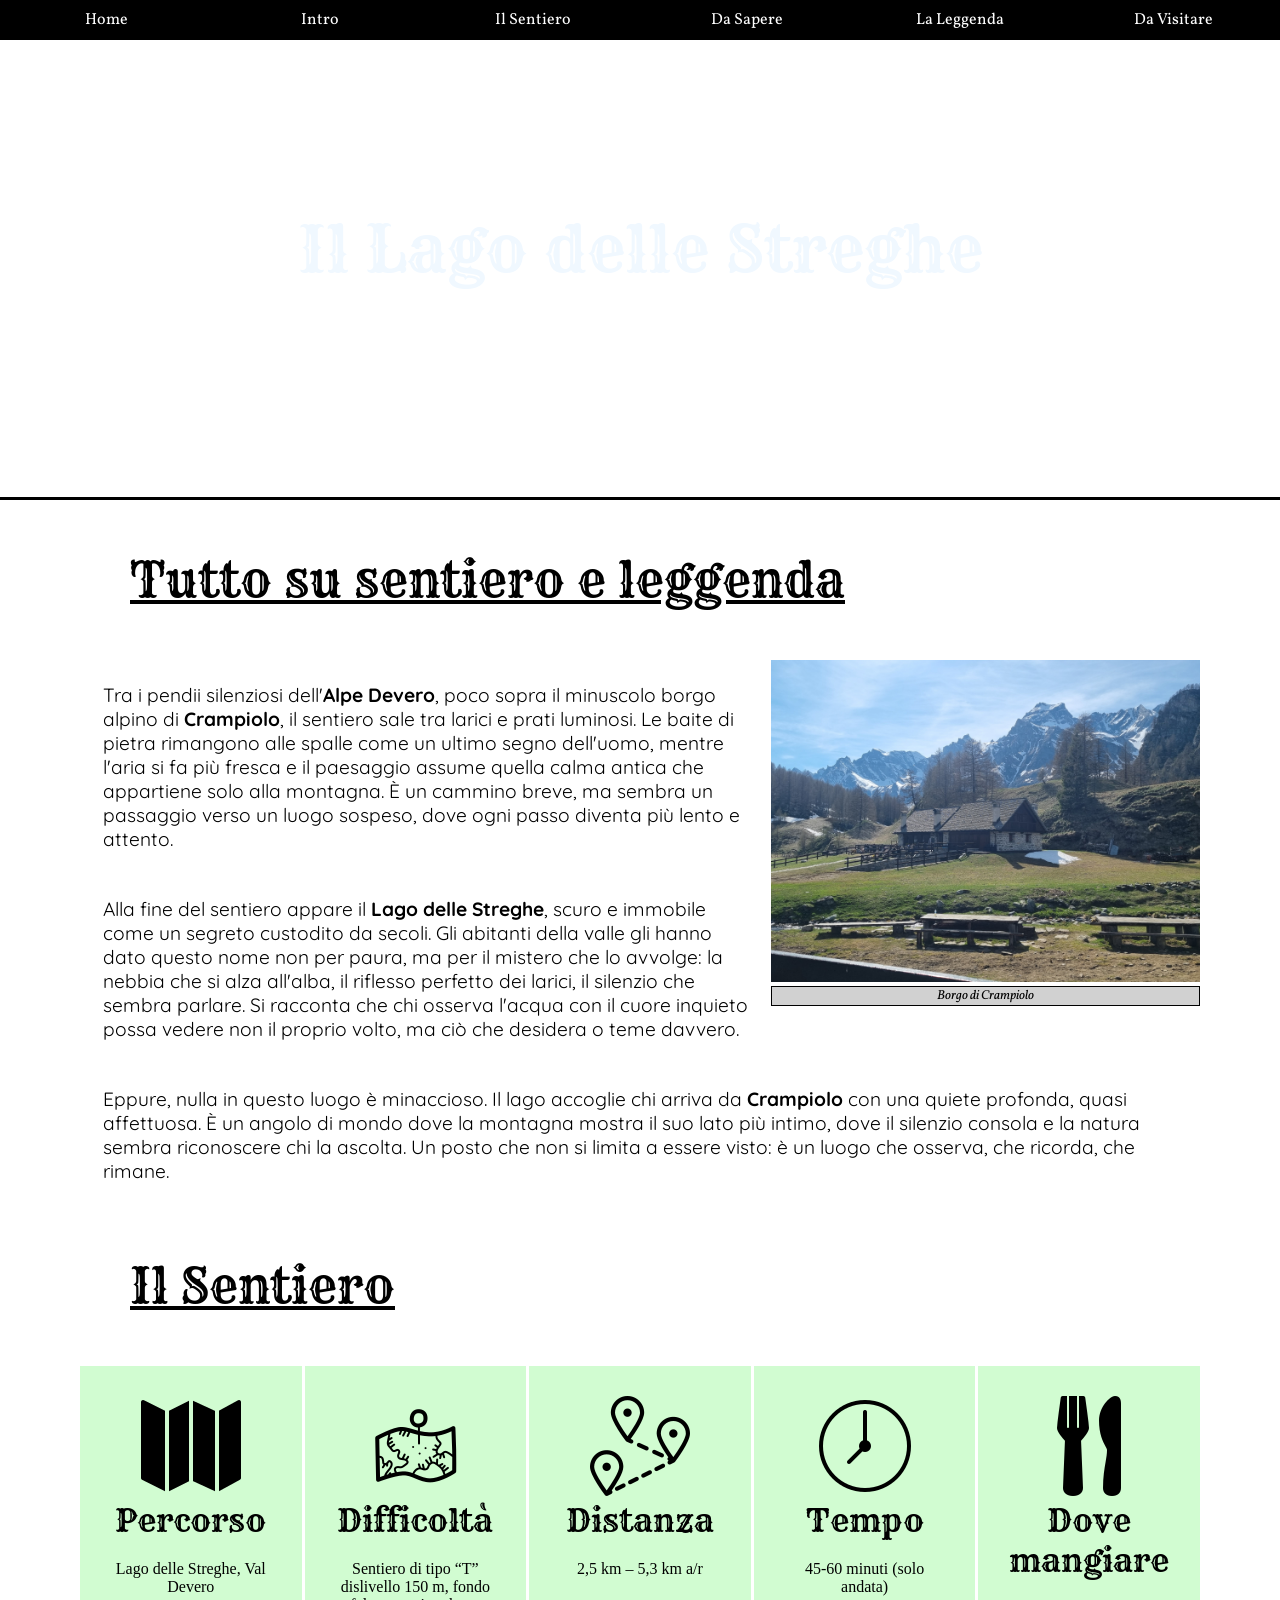
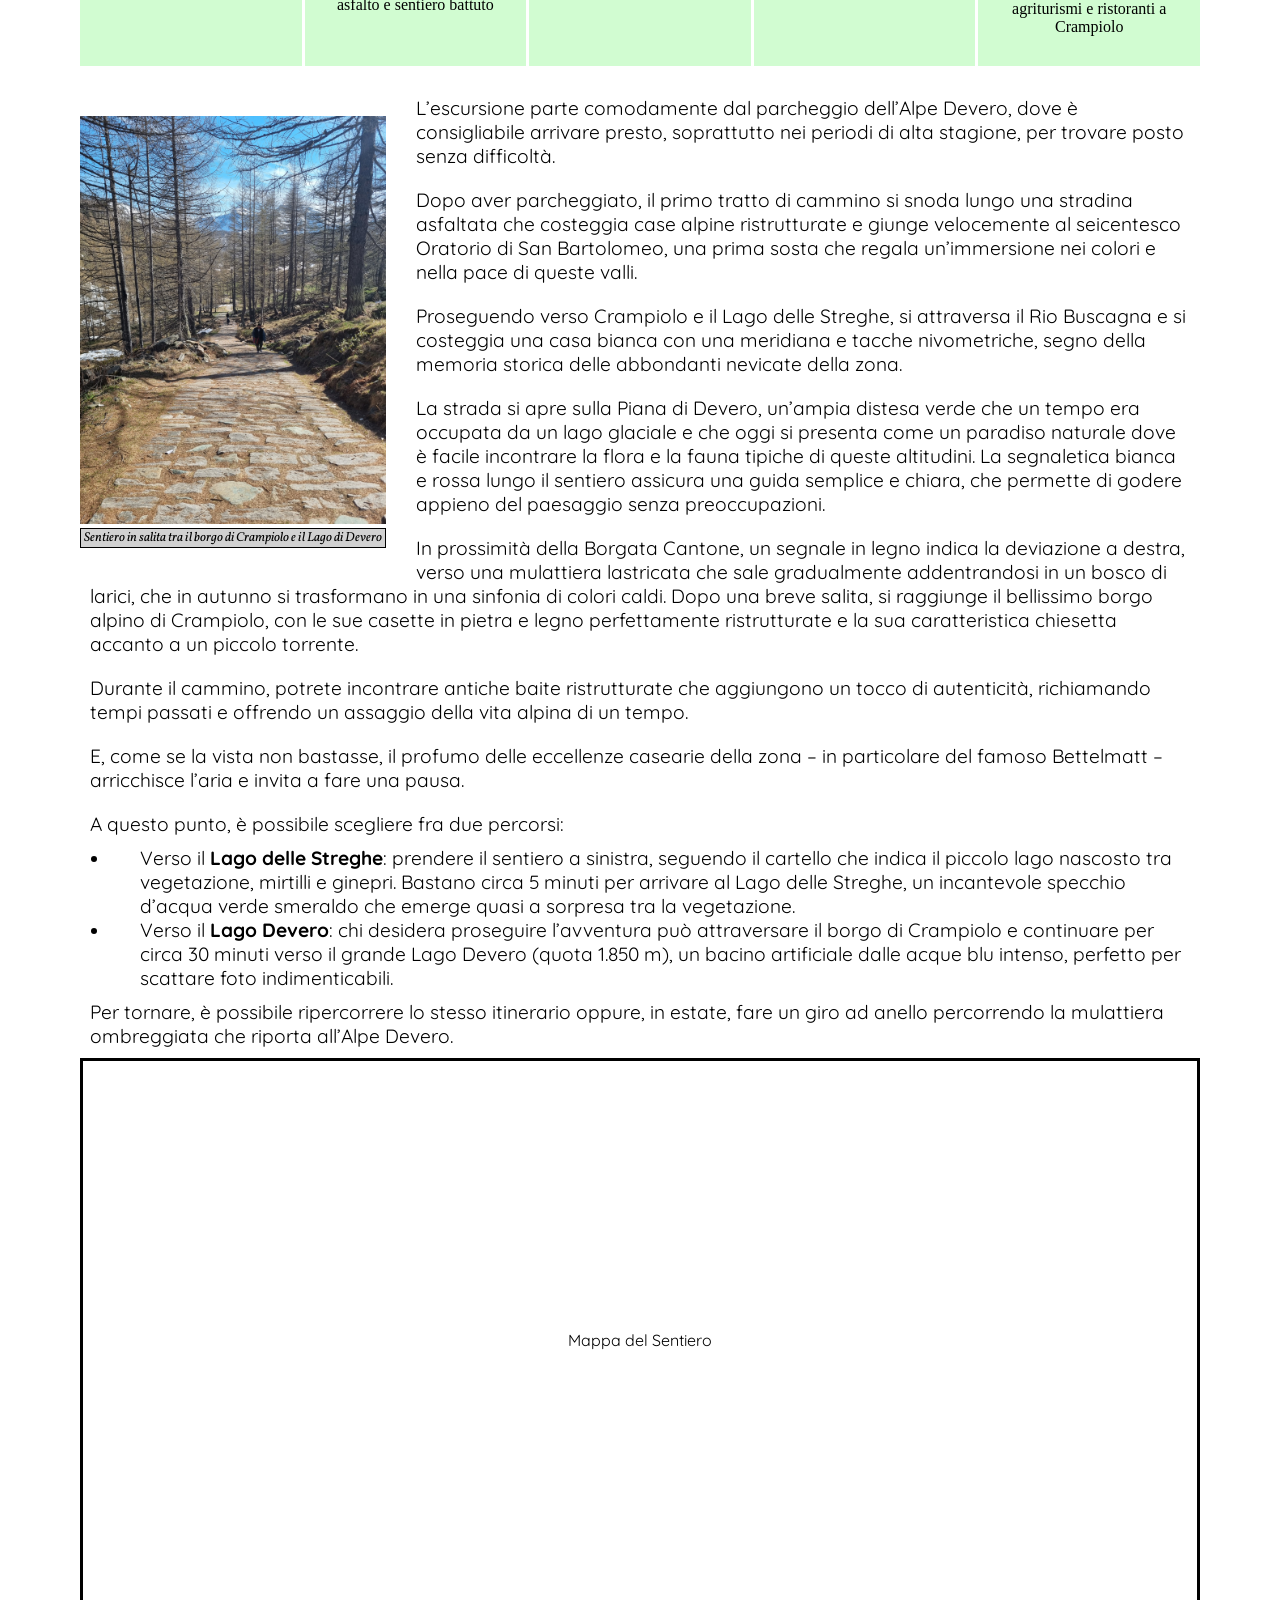
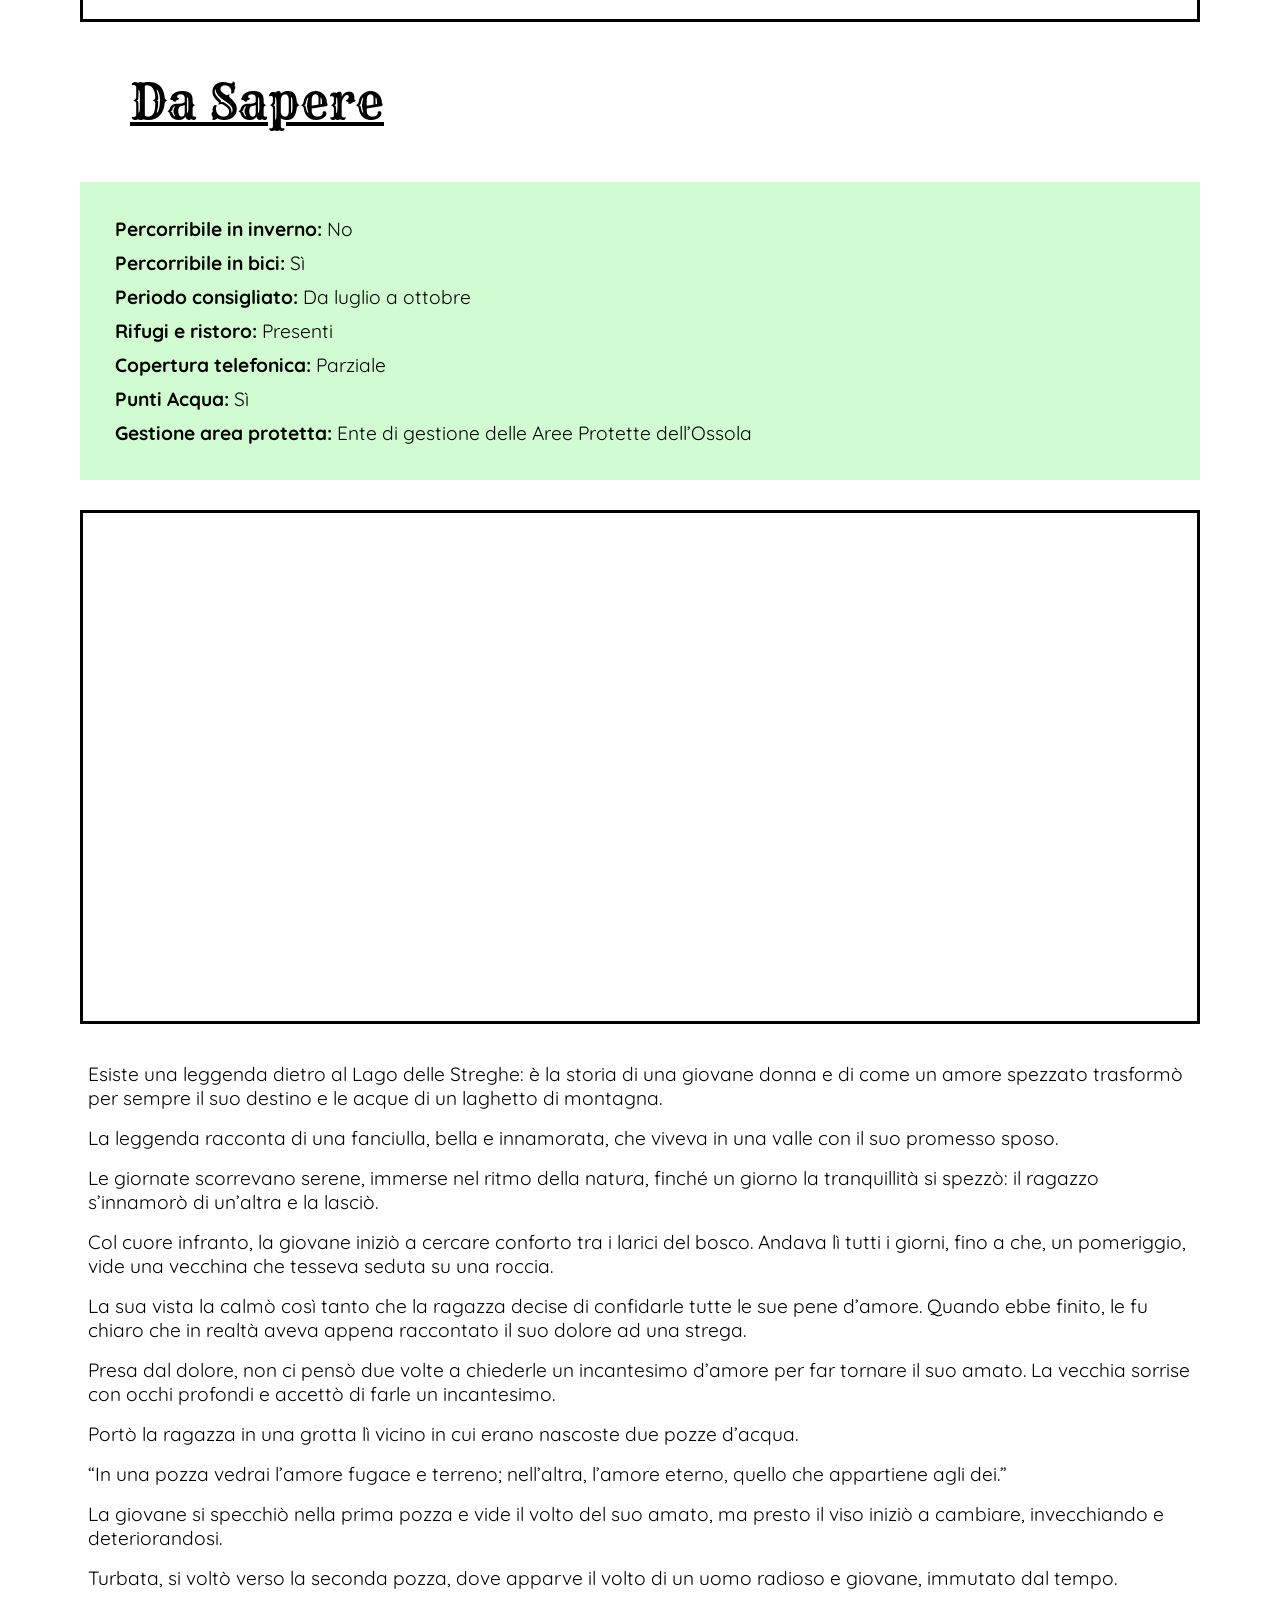
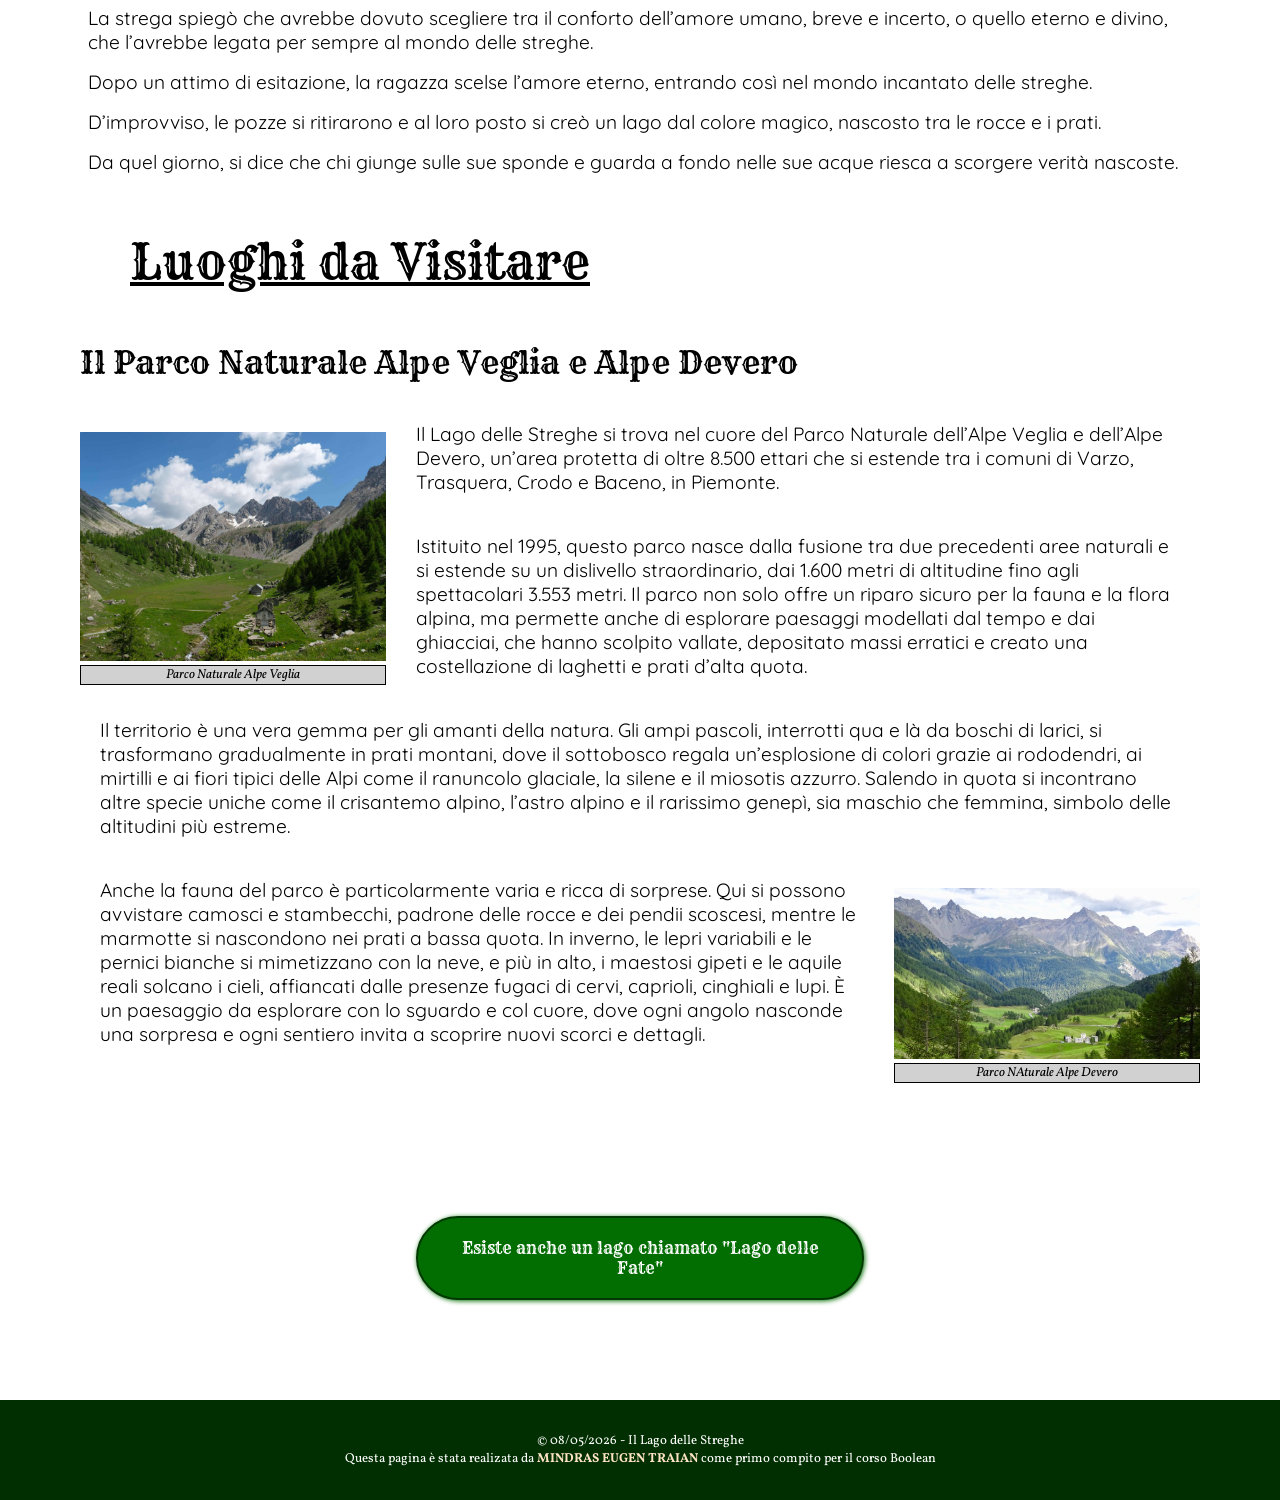
<file: index.html>
<!DOCTYPE html>
<html lang="it">
<head>
    <meta charset="UTF-8">
    <meta name="viewport" content="width=device-width, initial-scale=1.0">
    <meta http-equiv="X-UA-Compatible" content="IE=edge">
    <meta name="description" content="Guida completa al Lago delle Streghe e al Lago delle Fate: sentieri, leggende, natura e percorsi nelle Alpi piemontesi.">
    <meta name="keywords" content="Lago delle Streghe, Lago delle Fate, Alpe Devero, trekking Piemonte, leggende alpine">
    <meta name="author" content="Mindras Eugen Traian">



    <title>Il Lago delle Streghe</title>
    <link rel="stylesheet" href="./src/css/index.css">
</head>
<body>
    <header id="Home">
        <nav >
            <ul class="nav-list">
                <li><a href="#Home">Home</a></li>
                <li><a href="#Intro">Intro</a></li>
                <li><a href="#IlSentiero">Il Sentiero</a></li>
                <li><a href="#DaSapere">Da Sapere</a></li>
                <li><a href="#LaLeggenda">La Leggenda</a></li>
                <li><a href="#DaVisitare">Da Visitare</a></li>
            </ul>
        </nav>
        <h1 >Il Lago delle Streghe</h1>
    </header>
    
    <main>

        <section id="Intro">
            <h2>Tutto su sentiero e leggenda</h2>
                <figure id="img-crampiolo">
                    <img src="./assets/img/20260426_163215.jpg" alt="Crampiolo, piccolo borgo alpino della Val Devero" title="Crampiolo" class="crampiolo">
                    <figcaption>Borgo di Crampiolo</figcaption>
                </figure>

                <p class="intro-text">
                    Tra i pendii silenziosi dell'<strong>Alpe Devero</strong>, poco sopra il minuscolo borgo alpino di <strong>Crampiolo</strong>, il sentiero sale tra larici e prati luminosi. Le baite di pietra rimangono alle spalle come un ultimo segno 
                    dell'uomo, mentre l'aria si fa più fresca e il paesaggio assume quella calma antica che appartiene solo alla 
                    montagna. È un cammino breve, ma sembra un passaggio verso un luogo sospeso, dove ogni passo diventa più lento 
                    e attento.
                </p>

                <p class="intro-text">
                    Alla fine del sentiero appare il <strong>Lago delle Streghe</strong>, scuro e immobile come un segreto custodito 
                    da secoli. Gli abitanti della valle gli hanno dato questo nome non per paura, ma per il mistero che lo avvolge: 
                    la nebbia che si alza all'alba, il riflesso perfetto dei larici, il silenzio che sembra parlare. Si racconta che 
                    chi osserva l'acqua con il cuore inquieto possa vedere non il proprio volto, ma ciò che desidera o teme davvero.
                </p>

                <p class="intro-text">
                    Eppure, nulla in questo luogo è minaccioso. Il lago accoglie chi arriva da <strong>Crampiolo</strong> con una quiete profonda, 
                    quasi affettuosa. È un angolo di mondo dove la montagna mostra il suo lato più intimo, dove il silenzio consola e 
                    la natura sembra riconoscere chi la ascolta. Un posto che non si limita a essere visto: è un luogo che osserva, 
                    che ricorda, che rimane.
                </p>
        </section>

        <section id="IlSentiero">
            <h2>Il Sentiero</h2>
            <div id="icons">
                <div class="icons-container">
                    <img src="./assets/img/icons8-paper-map-100.png" alt="Piccola mappa del sentiero" title="Sentiero">
                    <h3>Percorso</h3>
                    <p>Lago delle Streghe, Val Devero</p>
                </div>
                <div class="icons-container">
                    <img src="./assets/img/icons8-dist-map-100.png" alt="piccola mappa che mostra il dislivello del sentiero" title="Sentiero">
                    <h3>Difficoltà</h3>
                    <p>Sentiero di tipo “T” dislivello 150 m, fondo asfalto e sentiero battuto</p>
                </div>
                <div class="icons-container">
                    <img src="./assets/img/icons8-distance-100.png" alt="dei localizzatori che indicano la distanza tra vari punti del sentiero" title="Sentiero">
                    <h3>Distanza</h3>
                    <p>2,5 km – 5,3 km a/r</p>
                </div>
                <div class="icons-container">
                    <img src="./assets/img/icons8-clock-100.png" alt="Orologio che indica il tempo necessario per percorrere il sentiero" title="Sentiero">
                    <h3>Tempo</h3>
                    <p>45-60 minuti (solo andata)</p>
                </div>
                <div class="icons-container">
                    <img src="./assets/img/icons8-dining-room-100.png" alt="Icona di un piatto e posate che indica la presenza di ristoranti lungo il sentiero" title="Sentiero">
                    <h3>Dove mangiare</h3>
                    <p>agriturismi e ristoranti a Crampiolo</p>
                </div>
            </div>

            <figure id="img-sentiero">
                <img src="./assets/img/20260426_165208.jpg" alt="Sentiero in salita tra il borgo di Crampiolo e il Lago di Devero" title="Sentiero" class="sentiero">
                <figcaption>Sentiero in salita tra il borgo di Crampiolo e il Lago di Devero</figcaption>
            </figure>

            <p class="IlSentiero-text">
                L’escursione parte comodamente dal parcheggio dell’Alpe Devero, dove è consigliabile arrivare presto,
                soprattutto nei periodi di alta stagione, per trovare posto senza difficoltà.
            </p>

            <p class="IlSentiero-text">
                Dopo aver parcheggiato, il primo tratto di cammino si snoda lungo una stradina asfaltata che costeggia
                case alpine ristrutturate e giunge velocemente al seicentesco Oratorio di San Bartolomeo, una prima sosta
                che regala un’immersione nei colori e nella pace di queste valli.
            </p>

            <p class="IlSentiero-text">
                Proseguendo verso Crampiolo e il Lago delle Streghe, si attraversa il Rio Buscagna e si costeggia una casa
                bianca con una meridiana e tacche nivometriche, segno della memoria storica delle abbondanti nevicate della zona.
            </p>

            <p class="IlSentiero-text">
                La strada si apre sulla Piana di Devero, un’ampia distesa verde che un tempo era occupata da un lago glaciale
                e che oggi si presenta come un paradiso naturale dove è facile incontrare la flora e la fauna tipiche di queste
                altitudini. La segnaletica bianca e rossa lungo il sentiero assicura una guida semplice e chiara, che permette
                di godere appieno del paesaggio senza preoccupazioni.
            </p>

            <p class="IlSentiero-text">
                In prossimità della Borgata Cantone, un segnale in legno indica la deviazione a destra, verso una mulattiera
                lastricata che sale gradualmente addentrandosi in un bosco di larici, che in autunno si trasformano in una
                sinfonia di colori caldi. Dopo una breve salita, si raggiunge il bellissimo borgo alpino di Crampiolo, con le
                sue casette in pietra e legno perfettamente ristrutturate e la sua caratteristica chiesetta accanto a un piccolo
                torrente.
            </p>

            <p class="IlSentiero-text">
                Durante il cammino, potrete incontrare antiche baite ristrutturate che aggiungono un tocco di autenticità,
                richiamando tempi passati e offrendo un assaggio della vita alpina di un tempo.
            </p>

            <p class="IlSentiero-text">
                E, come se la vista non bastasse, il profumo delle eccellenze casearie della zona – in particolare del famoso
                Bettelmatt – arricchisce l’aria e invita a fare una pausa.
            </p>

            <p class="IlSentiero-text">
                A questo punto, è possibile scegliere fra due percorsi:
            </p>

            <ul class="direction">
                <li class="direction">Verso il <strong>Lago delle Streghe</strong>: prendere il sentiero a sinistra, seguendo il cartello che indica il piccolo lago nascosto tra vegetazione, mirtilli e ginepri. Bastano circa 5 minuti per arrivare al Lago delle Streghe, un incantevole specchio d’acqua verde smeraldo che emerge quasi a sorpresa tra la vegetazione.</li>
                <li class="direction">Verso il <strong>Lago Devero</strong>: chi desidera proseguire l’avventura può attraversare il borgo di Crampiolo e continuare per circa 30 minuti verso il grande Lago Devero (quota 1.850 m), un bacino artificiale dalle acque blu intenso, perfetto per scattare foto indimenticabili.</li>
            </ul>

            <p class="IlSentiero-text">
                Per tornare, è possibile ripercorrere lo stesso itinerario oppure, in estate, fare un giro ad anello percorrendo la mulattiera ombreggiata che riporta all’Alpe Devero.
            </p>

            <p id="mappa-sentiero">Mappa del Sentiero</p>

        </section>

        <section id="DaSapere">
            <h2>Da Sapere</h2>
                <ul class="DaSapere-list">
                    <li><strong>Percorribile in inverno:</strong> No</li>
                    <li><strong>Percorribile in bici:</strong> Sì</li>
                    <li><strong>Periodo consigliato:</strong> Da luglio a ottobre</li>
                    <li><strong>Rifugi e ristoro:</strong> Presenti </li>
                    <li><strong>Copertura telefonica:</strong> Parziale</li>
                    <li><strong>Punti Acqua:</strong> Sì</li>
                    <li><strong>Gestione area protetta:</strong> Ente di gestione delle Aree Protette dell’Ossola</li>
                </ul>
        </section>

        <section>

            <h2 id="LaLeggenda">La Leggenda del Lago delle Streghe</h2>

            <p class="LaLeggenda-text">
                Esiste una leggenda dietro al Lago delle Streghe: è la storia di una giovane donna e di come un amore spezzato trasformò per sempre il suo destino e le acque di un laghetto di montagna.
            </p>
            <p class="LaLeggenda-text">
                La leggenda racconta di una fanciulla, bella e innamorata, che viveva in una valle con il suo promesso sposo.
            </p>
            <p class="LaLeggenda-text">
                Le giornate scorrevano serene, immerse nel ritmo della natura, finché un giorno la tranquillità si spezzò: il ragazzo s’innamorò di un’altra e la lasciò.
            </p>
            <p class="LaLeggenda-text">
                Col cuore infranto, la giovane iniziò a cercare conforto tra i larici del bosco. Andava lì tutti i giorni, fino a che, un pomeriggio, vide una vecchina che tesseva seduta su una roccia.
            </p>
            <p class="LaLeggenda-text">
                La sua vista la calmò così tanto che la ragazza decise di confidarle tutte le sue pene d’amore. Quando ebbe finito, le fu chiaro che in realtà aveva appena raccontato il suo dolore ad una strega.
            </p>
            <p class="LaLeggenda-text">
                Presa dal dolore, non ci pensò due volte a chiederle un incantesimo d’amore per far tornare il suo amato. La vecchia sorrise con occhi profondi e accettò di farle un incantesimo.
            </p>
            <p class="LaLeggenda-text">
                Portò la ragazza in una grotta lì vicino in cui erano nascoste due pozze d’acqua.
            </p>
            <p class="LaLeggenda-text">
                “In una pozza vedrai l’amore fugace e terreno; nell’altra, l’amore eterno, quello che appartiene agli dei.”

            </p>
            <p class="LaLeggenda-text">
                La giovane si specchiò nella prima pozza e vide il volto del suo amato, ma presto il viso iniziò a cambiare, invecchiando e deteriorandosi.
            </p>
            <p class="LaLeggenda-text">
                Turbata, si voltò verso la seconda pozza, dove apparve il volto di un uomo radioso e giovane, immutato dal tempo.
            </p>
            <p class="LaLeggenda-text">
                La strega spiegò che avrebbe dovuto scegliere tra il conforto dell’amore umano, breve e incerto, o quello eterno e divino, che l’avrebbe legata per sempre al mondo delle streghe.
            </p>
            <p class="LaLeggenda-text">
                Dopo un attimo di esitazione, la ragazza scelse l’amore eterno, entrando così nel mondo incantato delle streghe.
            </p>
            <p class="LaLeggenda-text">
                D’improvviso, le pozze si ritirarono e al loro posto si creò un lago dal colore magico, nascosto tra le rocce e i prati.
            </p>
            <p class="LaLeggenda-text">
                Da quel giorno, si dice che chi giunge sulle sue sponde e guarda a fondo nelle sue acque riesca a scorgere verità nascoste.
            </p>

        </section>

        <section id="DaVisitare">
            <h2>Luoghi da Visitare</h2>
            <h3>Il Parco Naturale Alpe Veglia e Alpe Devero</h3>
            <figure  id="img-PNAV">
                <img src="./assets/img/CDJ-Valle-Maira-2024_Photo-Etape5-1-uai-1706x1280.jpg" alt="un vale del Parco Naturale Alpe Veglia" class="alpeveglia" title="Parco Naturale Alpe Veglia">
                <figcaption>Parco Naturale Alpe Veglia</figcaption>
            </figure>
            <p class="DaVisitare-text">
                Il Lago delle Streghe si trova nel cuore del Parco Naturale dell’Alpe Veglia e dell’Alpe Devero, un’area protetta di oltre 8.500 ettari che si estende tra i comuni di Varzo, Trasquera, Crodo e Baceno, in Piemonte. 
            </p>
            <p class="DaVisitare-text">
                Istituito nel 1995, questo parco nasce dalla fusione tra due precedenti aree naturali e si estende su un dislivello straordinario, dai 1.600 metri di altitudine fino agli spettacolari 3.553 metri. Il parco non solo offre un riparo sicuro per la fauna e la flora alpina, ma permette anche di esplorare paesaggi modellati dal tempo e dai ghiacciai, che hanno scolpito vallate, depositato massi erratici e creato una costellazione di laghetti e prati d’alta quota.
            </p>
            <p class="DaVisitare-text">
                Il territorio è una vera gemma per gli amanti della natura. Gli ampi pascoli, interrotti qua e là da boschi di larici, si trasformano gradualmente in prati montani, dove il sottobosco regala un’esplosione di colori grazie ai rododendri, ai mirtilli e ai fiori tipici delle Alpi come il ranuncolo glaciale, la silene e il miosotis azzurro. Salendo in quota si incontrano altre specie uniche come il crisantemo alpino, l’astro alpino e il rarissimo genepì, sia maschio che femmina, simbolo delle altitudini più estreme.
            </p>
            
            <figure  id="img-PNAD">
                <img src="./assets/img/screenshot-2024-04-17-alle-17.58.29.png" alt="Una vale del Parco Naturale Alpe Devero" class="alpedevero" title="Parco Naturale Alpe Devero">
                <figcaption>Parco NAturale Alpe Devero</figcaption>
            </figure>
            

            <p class="DaVisitare-text">
                Anche la fauna del parco è particolarmente varia e ricca di sorprese. Qui si possono avvistare camosci e stambecchi, padrone delle rocce e dei pendii scoscesi, mentre le marmotte si nascondono nei prati a bassa quota. In inverno, le lepri variabili e le pernici bianche si mimetizzano con la neve, e più in alto, i maestosi gipeti e le aquile reali solcano i cieli, affiancati dalle presenze fugaci di cervi, caprioli, cinghiali e lupi. È un paesaggio da esplorare con lo sguardo e col cuore, dove ogni angolo nasconde una sorpresa e ogni sentiero invita a scoprire nuovi scorci e dettagli.
            </p>

        </section>

        <a href="./src/html/LagodelleFate.html" class="link_lagodellefate">Esiste anche un lago chiamato "Lago delle Fate"</a>

    </main>

    <footer>
        <p>© 08/05/2026 - Il Lago delle Streghe</p>
        <p>Questa pagina è stata realizata da <strong>MINDRAS EUGEN TRAIAN</strong> come primo compito per il corso Boolean</p>
    </footer>

</body>
</html>
</file>
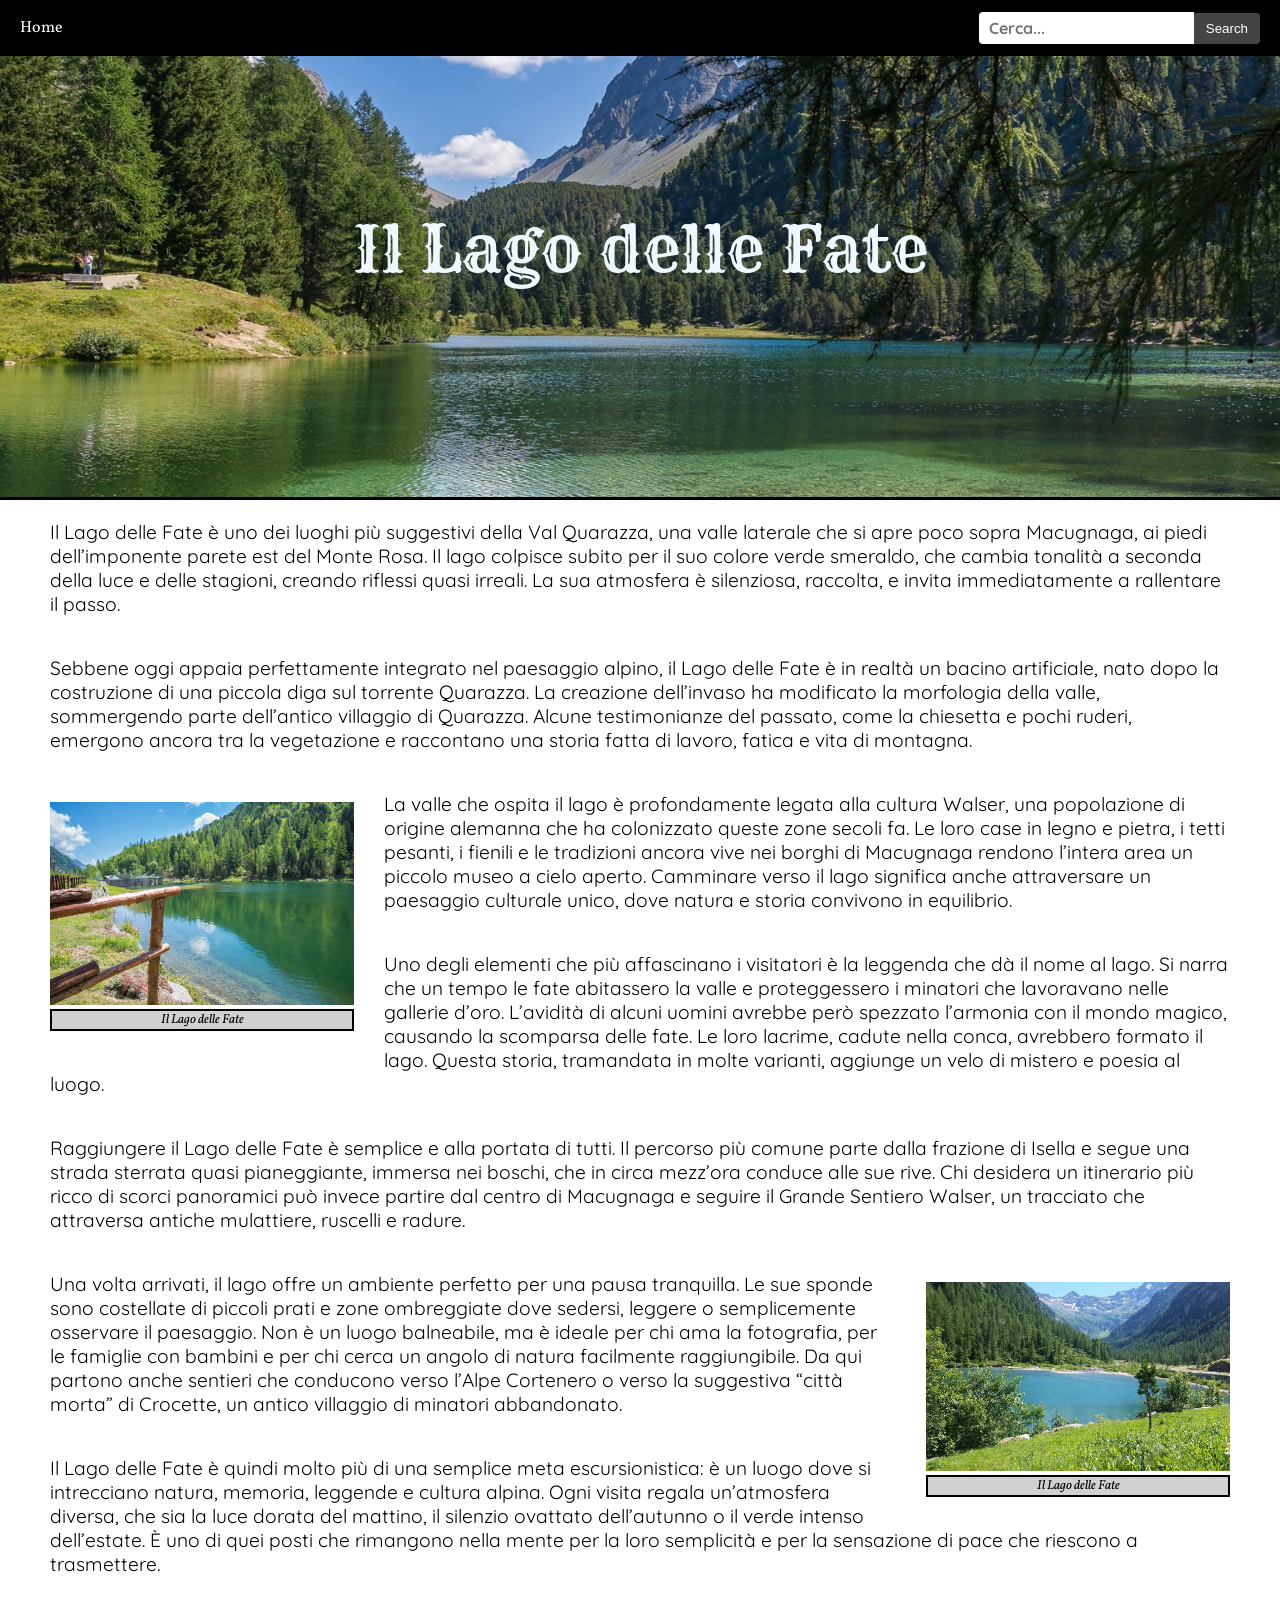
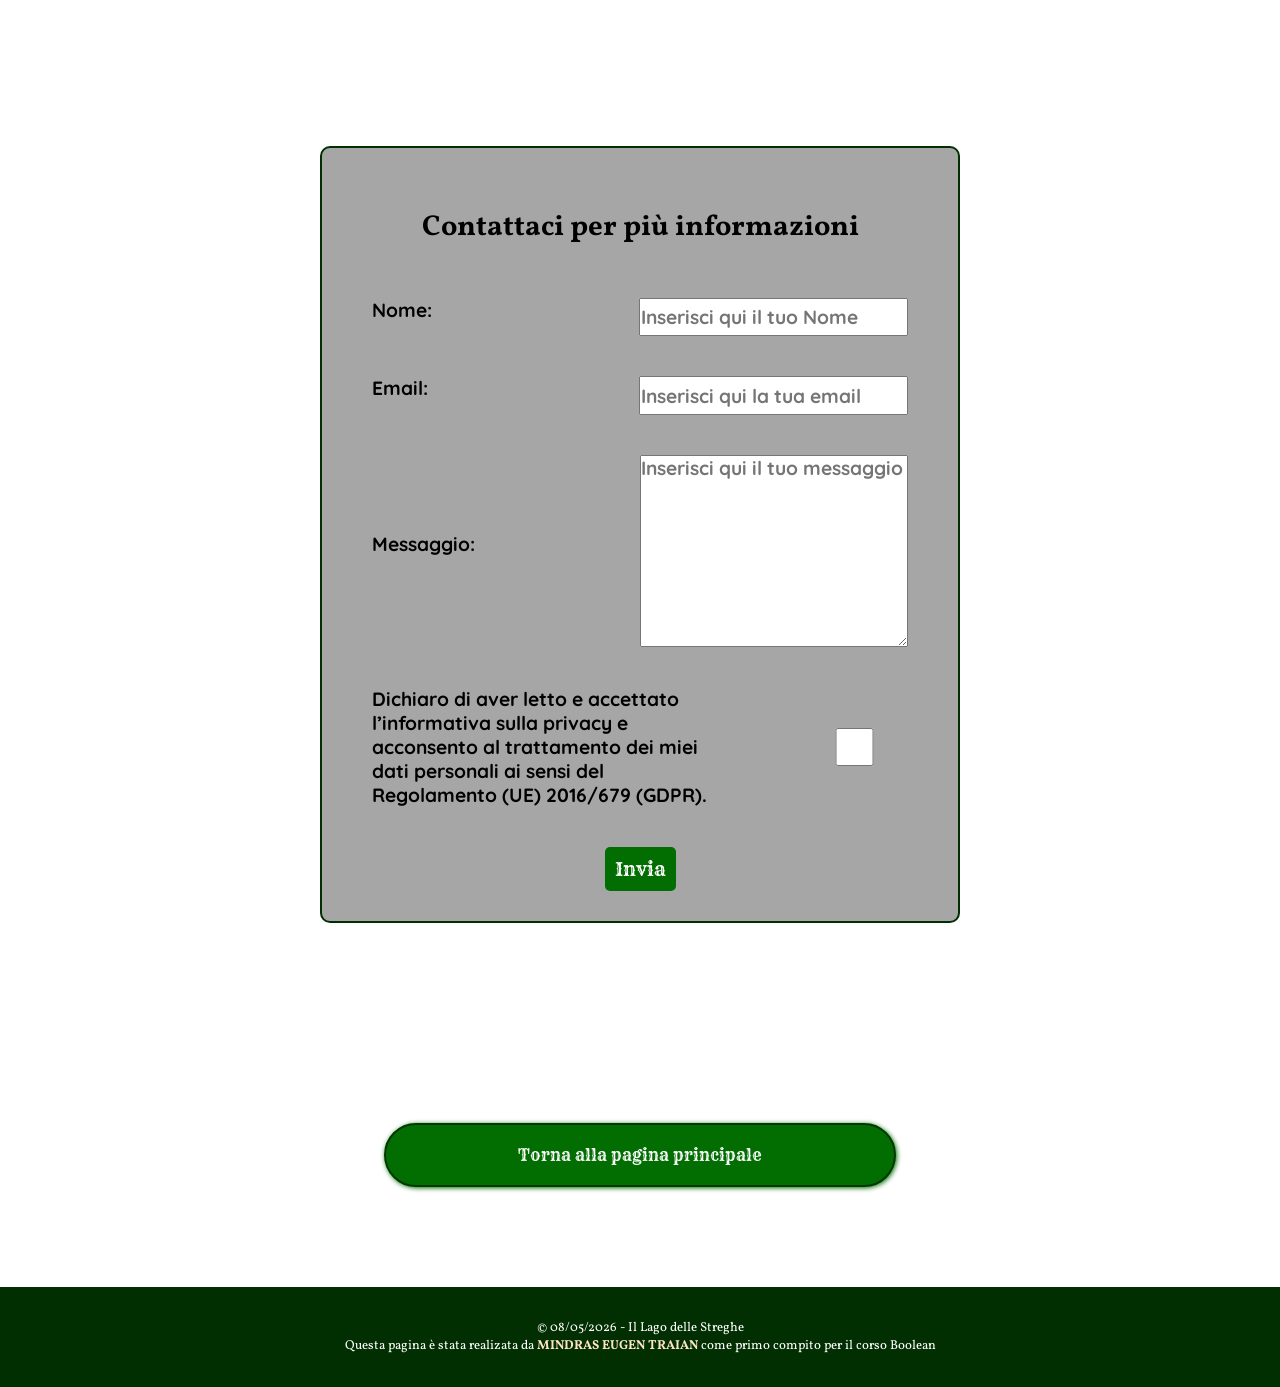
<file: src/html/LagodelleFate.html>
<!DOCTYPE html>
<html lang="it">
<head>
    <meta charset="UTF-8">
    <meta name="viewport" content="width=device-width, initial-scale=1.0">
    <meta http-equiv="X-UA-Compatible" content="IE=edge">
    <meta name="description" content="Guida completa al Lago delle Streghe e al Lago delle Fate: sentieri, leggende, natura e percorsi nelle Alpi piemontesi.">
    <meta name="keywords" content="Lago delle Streghe, Lago delle Fate, Alpe Devero, trekking Piemonte, leggende alpine">
    <meta name="author" content="Mindras Eugen Traian">



    <title>Lago delle Fate</title>
    <link rel="stylesheet" href="../css/LagodelleFate.css">
</head>
<body>
    <header id="main-header">
        <nav>
    <div class="nav-left">
        <a href="../../index.html">Home</a>
    </div>

    <form class="search-box" role="search">
        <input type="search" placeholder="Cerca...">
        <button type="submit">Search</button>
    </form>
</nav>
        <h1>Il Lago delle Fate</h1>
    </header>
    
    <main>
        <p>
            Il Lago delle Fate è uno dei luoghi più suggestivi della Val Quarazza, una valle laterale che si apre poco sopra Macugnaga, ai piedi dell’imponente parete est del Monte Rosa. Il lago colpisce subito per il suo colore verde smeraldo, che cambia tonalità a seconda della luce e delle stagioni, creando riflessi quasi irreali. La sua atmosfera è silenziosa, raccolta, e invita immediatamente a rallentare il passo.
        </p>
        <p>
            Sebbene oggi appaia perfettamente integrato nel paesaggio alpino, il Lago delle Fate è in realtà un bacino artificiale, nato dopo la costruzione di una piccola diga sul torrente Quarazza. La creazione dell’invaso ha modificato la morfologia della valle, sommergendo parte dell’antico villaggio di Quarazza. Alcune testimonianze del passato, come la chiesetta e pochi ruderi, emergono ancora tra la vegetazione e raccontano una storia fatta di lavoro, fatica e vita di montagna.
        </p>
        <figure class="img-lagodellefate1">
            <img src="../../assets/img/Lago-delle-Fate_foto1.jpg" alt="Immagine del Lago delle Fate di Val Quarazza, Macugnaga">
            <figcaption>
                Il Lago delle Fate
            </figcaption>
        </figure>
        <p>
            La valle che ospita il lago è profondamente legata alla cultura Walser, una popolazione di origine alemanna che ha colonizzato queste zone secoli fa. Le loro case in legno e pietra, i tetti pesanti, i fienili e le tradizioni ancora vive nei borghi di Macugnaga rendono l’intera area un piccolo museo a cielo aperto. Camminare verso il lago significa anche attraversare un paesaggio culturale unico, dove natura e storia convivono in equilibrio.
        </p>
        <p>
            Uno degli elementi che più affascinano i visitatori è la leggenda che dà il nome al lago. Si narra che un tempo le fate abitassero la valle e proteggessero i minatori che lavoravano nelle gallerie d’oro. L’avidità di alcuni uomini avrebbe però spezzato l’armonia con il mondo magico, causando la scomparsa delle fate. Le loro lacrime, cadute nella conca, avrebbero formato il lago. Questa storia, tramandata in molte varianti, aggiunge un velo di mistero e poesia al luogo.
        </p>
        <p>
            Raggiungere il Lago delle Fate è semplice e alla portata di tutti. Il percorso più comune parte dalla frazione di Isella e segue una strada sterrata quasi pianeggiante, immersa nei boschi, che in circa mezz’ora conduce alle sue rive. Chi desidera un itinerario più ricco di scorci panoramici può invece partire dal centro di Macugnaga e seguire il Grande Sentiero Walser, un tracciato che attraversa antiche mulattiere, ruscelli e radure.
        </p>
        <figure class="img-lagodellefate2">
            <img src="../../assets/img/20160716-163449-foto3.jpg" alt="Immagine del Lago delle Fate di Val Quarazza, Macugnaga">
            <figcaption>Il Lago delle Fate</figcaption>
        </figure>
        <p>
            Una volta arrivati, il lago offre un ambiente perfetto per una pausa tranquilla. Le sue sponde sono costellate di piccoli prati e zone ombreggiate dove sedersi, leggere o semplicemente osservare il paesaggio. Non è un luogo balneabile, ma è ideale per chi ama la fotografia, per le famiglie con bambini e per chi cerca un angolo di natura facilmente raggiungibile. Da qui partono anche sentieri che conducono verso l’Alpe Cortenero o verso la suggestiva “città morta” di Crocette, un antico villaggio di minatori abbandonato.
        </p>
        <p>
            Il Lago delle Fate è quindi molto più di una semplice meta escursionistica: è un luogo dove si intrecciano natura, memoria, leggende e cultura alpina. Ogni visita regala un’atmosfera diversa, che sia la luce dorata del mattino, il silenzio ovattato dell’autunno o il verde intenso dell’estate. È uno di quei posti che rimangono nella mente per la loro semplicità e per la sensazione di pace che riescono a trasmettere.
        </p>

        <form id="contact" >
            <div class="form-container">
                <h2>Contattaci per più informazioni</h2>
                <div class="field">
                    <label for="name">Nome:</label>
                    <input type="text" id="name" name="name" required placeholder="Inserisci qui il tuo Nome">
                </div>
                <div class="field">
                    <label for="email">Email:</label>
                    <input type="email" id="email" name="email" required placeholder="Inserisci qui la tua email">
                </div>
                <div class="field">
                    <label for="message">Messaggio:</label>
                    <textarea id="message" name="message" required placeholder="Inserisci qui il tuo messaggio"></textarea>
                </div>
                <div class="field">
                    <label for="checkbox" class="w-80">Dichiaro di aver letto e accettato l’informativa sulla privacy e acconsento al trattamento dei miei dati personali ai sensi del Regolamento (UE) 2016/679 (GDPR).</label>
                    <input type="checkbox" name="checkbox" id="checkbox" required>
                </div>
                <div class="field-submit">
                    <button type="submit" class="submit" name="submit" id="submit">Invia</button>
                </div>
                
            </div>
        </form>

        <a href="../../index.html" class="link_lagodellestreghe">Torna alla pagina principale</a>

    </main>

    <footer>
        <p>© 08/05/2026 - Il Lago delle Streghe</p>
        <p>Questa pagina è stata realizata da <strong>MINDRAS EUGEN TRAIAN</strong> come primo compito per il corso Boolean</p>
    </footer>

</body>
</html>
</file>
<file: src/css/index.css>
@charset "UTF-8";

@import url('https://fonts.googleapis.com/css2?family=Quicksand&family=Rye&family=Vollkorn:ital@0;1&display=swap');


*{
    box-sizing: border-box;
    margin:0;
    padding:0;
}

figcaption{
    border: 1px solid black;
    background-color: rgba(179, 179, 179, 0.596);
    font-family: Vollkorn, serif;
    font-style: italic;
    font-size: small;
}



/* HEADER */


header{
    display:flex;
    align-items: center;
    justify-content: center;
    width: 100%;
    min-height: 500px;
    background-image: url("https://img.fotocommunity.com/alpe-devero-il-lago-delle-streghe-65bb159e-7246-434e-b939-e069057396de.jpg?height=1080");
    background-size: cover;
    background-repeat: no-repeat;
    background-position: 0px -250px;
    background-attachment: fixed;
    border-bottom: 3px solid black;
}

nav{
    background-color: black;
    position: fixed;
    display:block;
    top:0;
    left:0;
    width:100%;
    padding: 0px;
    margin: 0;
    display: flex;
    align-items: center;
    justify-content:space-around;
}

.nav-list{
    display: flex;
    list-style: none;
    margin: 0;
    padding: 0;
    width: 100%;
}

nav .nav-list li{
    flex: 1 1 0%;
}

nav .nav-list li a{
    display: block;
    background-color: black;
    text-decoration: none;
    font-family: Vollkorn;
    color: white;
    display: flex;
    align-items: center;
    justify-content: center;
    height: 40px;
}

h1{
    text-align:center;
    color:aliceblue;
    /* line-height: 450px; */
    font-family: rye, cursive;
    font-size: 4rem;
    font-weight: 400;
}


/* MAIN */

/*//// INTRO ////*/


main{
    width: 100%;
    text-align:center;
    margin: 0 auto;
    padding: 0 5em;
}

h2{
    padding: 50px;
    font-family: rye, cursive;
    font-size:3rem;
    font-weight: 400;
    text-decoration: underline;
    text-align: left;
}

#img-crampiolo{
    width: 40%;
    height: auto;
    float: right;
    padding-left: 1.2em;
}

.crampiolo{
    width: 100%;
    height: auto;
}

.intro-text{
    width: 100%;
    text-align: left;
    font-family: quicksand, sans-serif;
    font-size: 1.2rem;
    padding: 1.2em;
}


/* INTRO */

/*//// SENTIERO ////*/


div#icons{
    padding-bottom: 20px;
    display: flex;
    flex-wrap: wrap;
    justify-content: space-around;
    gap: 3px;
}

.icons-container{
    margin: 0;
    padding: 30px;
    flex: 1 1 0%;
    background-color:rgba(163, 248, 163, 0.493);
}

div#icons .icons-container h3{
    text-align: center;
}

.IlSentiero-text{
    text-align: left;
    font-family: quicksand, sans-serif;
    font-size: 1.2rem;
    padding: 10px;
}

figure#img-sentiero{
    width: 30%;
    margin: 0;
    padding:30px;
    padding-left: 0;
    float: left;
}

img.sentiero{
    width: 100%;
    height: auto;
}

.direction{
    text-align: left;
    font-family: quicksand, sans-serif;
    font-size: 1.2rem;
    padding-left: 30px;
}



p#mappa-sentiero{
    margin: 0;
    padding: 0;
    background-image: url("../../assets/img/sentiero-lago1536x695.jpg");
    padding:24% 0;
    background-size: cover;
    background-repeat: no-repeat;
    background-position: center;
    background-attachment: fixed;
    border: 3px solid black;
    display:flex;
    justify-content: center;
    font-family: quicksand, sans-serif;
    font-size: 1rem;
}



/* SENTIERO */

/* //// DA SAPERE //// */


section#DaSapere ul{
    padding: 30px;
    text-align: left;
    font-family: quicksand, sans-serif;
    font-size: 1.2rem;
    text-decoration: none;
    background-color:rgba(163, 248, 163, 0.493);
}

section#DaSapere ul li{
    text-decoration: none;
    list-style: none;
    padding: 5px;
}

/* DA SAPERE */

/* //// LA LEGGENDA //// */


h2#LaLeggenda{
    background-image: url("https://archaeus.it/wp-content/uploads/2023/09/Strega-di-Bell.jpg");
    padding:20% 0;
    background-size: cover;
    background-repeat: no-repeat;
    background-position: center;
    background-attachment: fixed;
    border: 3px solid black;
    margin-top: 30px;
    margin-bottom: 30px;
    text-align: center;
    color: white;
    font-family: rye, cursive;
    font-size: 3rem;
    font-weight: 400;
}


p.LaLeggenda-text{
    text-align: left;
    font-family: quicksand, sans-serif;
    font-size: 1.2em;
    padding: 8px;
}


/* LA LEGENDA */

/* ////DA VISITARE//// */


h3{
    text-align: left;
    color: black;
    font-family: rye, cursive;
    font-size: 2rem;
    font-weight: 400;
    padding-bottom: 20px;
}

#img-PNAV{
    width: 30%;
    float: left;
    padding: 30px;
    padding-left: 0;
}

.alpeveglia{
    width: 100%;
    height: auto;
}

#img-PNAD{
    width: 30%;
    float: right;
    padding: 30px;
    padding-right: 0;
}

.alpedevero{
    width: 100%;
    height: auto;
}

.DaVisitare-text{
    text-align: left;
    font-family: quicksand, sans-serif;
    font-size: 1.2rem;
    padding: 20px;
}



/* DA VISITARE */

/* ////BUTTON LAGO DELLE FATE//// */



a.link_lagodellefate{
    display:block;
    text-decoration: none;
    color: white;
    border: 2px solid rgb(2, 57, 2);
    padding: 20px;
    margin:150px 30% 100px ;
    background-color:rgb(2, 110, 2); 
    border-radius: 999999px;
    font-family: rye, cursive;
    font-size: 1rem;
    box-shadow: 1px 1px 5px rgb(2, 110, 2);
}



/* BUTTON LAGO DELLE FATE */

/*//// FOOTER ////*/



footer{
    text-align: center;
    display: flex;
    align-items: center;
    justify-content: center;
    flex-direction: column;
    width:100%;
    height: 100px;
    background-color: rgb(1, 47, 1);
    color: white;
}

footer p{
    font-family: Vollkorn, serif;
    font-size: small;
}

footer p strong{
    color:bisque;
}

/* FOOTER */

/* ////MEDIA QUERY//// */

@media screen and (max-width:800px) {
    
    html{
        font-size:12px;
    }

    .nav-list{
        gap:5px;
    }
    
    header{
        min-height: 500px;
        background-position: center;
        width: 100%;
    }
    h1{
        font-size: 3rem;
        padding: 4px;
        text-shadow: 0px 0px 8px black;
        color:white;
    }

    h2#LaLeggenda{
        text-shadow: 0px 0px 8px black;
        color:white;
    }

    main{
        padding: 4px;
    }
    h3{
        padding: 10px;
        text-align:center;
        font-size: 1.5rem;
    }
    h2{
        padding: 15px 0;
        text-align:center;
        font-size: 2rem;
    }

    p#mappa-sentiero{
        /* background-size:cover; */
        background-attachment: scroll;
    }

    p#mappa-sentiero:hover{
        scale:2;
    }

    #img-PNAD, #img-PNAV, figure#img-sentiero, #img-crampiolo{
        float:none;
        width: 100%;
        padding: 15px 0;
    }
    footer p{
        font-size: 0.8rem;
    }
    a.link_lagodellefate{
        padding: 10px;
        margin: 15px;
    }
}
</file>
<file: src/css/LagodelleFate.css>
@charset "UTF-8";

@import url('https://fonts.googleapis.com/css2?family=Quicksand&family=Rye&family=Vollkorn:ital@0;1&display=swap');

*{
    margin: 0;
    padding: 0;
    box-sizing: border-box;
}


/* ////HEADER//// */

header{
    display: flex;
    align-items: center;
    justify-content: center;
    width: 100%;
    height: 500px;
    background-image: url("../../assets/img/lagodellefate.jpg");
    background-size: cover;
    background-repeat: no-repeat;
    background-position: center;
    background-attachment: fixed;
    border-bottom: 3px solid black;
}

    nav {
        position: fixed;
        top: 0;
        left: 0;
        width: 100%;
        background-color: #000;
        color: #fff;
        padding: 12px 20px;
        display: flex;
        align-items: center;
        justify-content: space-between;
        z-index: 1000; /* rimane sopra tutto */
    }

    .nav-left a {
        color: #fff;
        text-decoration: none;
        font-family: Vollkorn;
        /* font-size: 18px;
        font-weight: bold; */
    }

    .search-box {
        display: flex;
        align-items: center;
        /* font-family: Vollkorn; */
    }

    .search-box input[type="search"] {
        padding: 6px 10px;
        border: none;
        border-radius: 4px 0 0 4px;
        outline: none;
    }

    .search-box button {
        padding: 8px 12px;
        border: none;
        background-color: #444;
        color: #fff;
        border-radius: 0 4px 4px 0;
        cursor: pointer;
    }

    .search-box button:hover {
        background-color: #666;
    }

h1{
    text-align:center;
    color:aliceblue;
    /* line-height: 450px; */
    font-family: rye, cursive;
    font-size: 4rem;
    font-weight: 400;
}


/* HEADER */

/* ////MAIN//// */

main{
    width:100%;
    text-align:center;
    margin: 0 auto;
    /* padding: 50px;
    padding-bottom: 0; */
}

p{
    text-align: left;
    font-family: quicksand, sans-serif;
    font-size: 1.2rem;
    padding: 20px 50px;
}

figure.img-lagodellefate1{
    width: 30%;
    margin: 0;
    padding:30px;
    padding-left: 50px;
    float: left;
}

figure.img-lagodellefate2{
    width: 30%;
    margin: 0;
    padding:30px;
    padding-right: 50px;
    float: right;
}

img{
    width: 100%;
    height: auto;
}

figcaption{
    border: 2px solid black;
    background-color: rgba(179, 179, 179, 0.596);
    font-family:Vollkorn, serif;
    font-style: italic;
    font-size: small;
}


/* MAIN */

/* ////CONTACT//// */


h2{
    font-family:Vollkorn, serif;
    padding: 30px 0;
}

#contact{
    margin-top: 50px;
    padding: 100px 0;
    background-image: url("https://d3e1m60ptf1oym.cloudfront.net/541ac8d8-416f-11e3-92d3-0713b48aa1b7/B09743-FR-01_uxga.jpg");
    background-size: cover;
    background-repeat: no-repeat;
    background-position: center;
}

div.form-container{
    width: 50%;
    margin: 0 auto;
    padding: 30px;
    border: 2px solid rgb(1, 47, 1);
    background-color: rgba(128, 128, 128, 0.7);
    text-align:center;
    font-family: quicksand, sans-serif;
    font-size: 1.2em;
    border-radius: 10px;
}

label, input, textarea{
    min-height: 2em;
    max-width: 18em;
    width:100%;
}

#message{
    min-height: 10em;
    resize: vertical;
}

div.field{
    padding:20px;
    display: flex;
    align-items:center;
    justify-content:space-between;
    /* flex-wrap: wrap; */
}

label, input, textarea{
    display: inline;
    text-align: left;
    font-family: quicksand, sans-serif;
    font-size: 1em;
    font-weight: 900;
}

div.field-submit{
    text-align: center;
    margin-top: 20px;
}

#submit{
    padding: 10px 10px;
    background-color: rgb(2, 110, 2);
    color: white;
    border: none;
    border-radius: 5px;
    font-family: rye, cursive;
    font-size: 1em;
    cursor: pointer;
}

#checkbox{
    width: 20%;
}



/* CONTACT */

/* ////BUTTON LAGO DELLE STREGHE//// */

a.link_lagodellestreghe{
    display:block;
    text-decoration: none;
    color: white;
    border: 2px solid rgb(2, 57, 2);
    padding: 20px;
    margin:100px 30% ;
    background-color:rgb(2, 110, 2); 
    border-radius: 999999px;
    font-family: rye, cursive;
    font-size: 1rem;
    box-shadow: 1px 1px 5px rgb(2, 110, 2);
}

/* a.link_lagodellestreghe{
    text-decoration: none;
    color: white;
    border: 2px solid rgb(2, 57, 2);
    padding: 20px;
    background-color:rgb(2, 110, 2); 
    border-radius: 999999px;
    font-family: rye, cursive;
    font-size: 1em;
    box-shadow: 1px 1px 5px rgb(2, 110, 2);
}

#lagodellestreghe{
    display: flex;
    justify-content: center;
    padding: 50px 0 100px 0;
} */


/* BUTTON LAGO DELLE STREGHE*/

/* ////FOOTER ////*/


footer{
    text-align: center;
    display: flex;
    align-items: center;
    justify-content: center;
    flex-direction: column;
    width:100%;
    height: 100px;
    background-color: rgb(1, 47, 1);
    color: white;
}

footer>p{
    font-family: Vollkorn, serif;
    font-size: small;
    text-align: center;
    padding:0;
    margin:0;
}

footer>p>strong{
    color:bisque;
}

/* FOOTER */

/* ////MEDIA QUERY//// */

@media screen and (max-width:800px){
    html{
        font-size:12px;
    }

    header{
        width: 100%;
        margin-bottom: 15px;
    }

    h1{
        font-size: 3rem;
        text-shadow: 0px 0px 8px black;
        color:white;
    }

    main{
        padding: 4px;
    }

    p{
        padding: 10px 20px;
    }

    figure.img-lagodellefate1, figure.img-lagodellefate2{
        float: none;
        width: 100%;
        padding: 20px;
    }

    label, input, textarea{
        max-width: 20em;
        display: block;
    }

    div.field{
        padding: 10px 10%;
        flex-wrap: wrap;
    }

    .w-80{
        width: 80%;
    }

    div.form-container{
        width: 95%;
        padding: 0;
    }

    a.link_lagodellestreghe{
        padding: 10px;
        margin: 15px;
    }

    footer>p{
        font-size: 0.8rem;
    }

}
</file>
